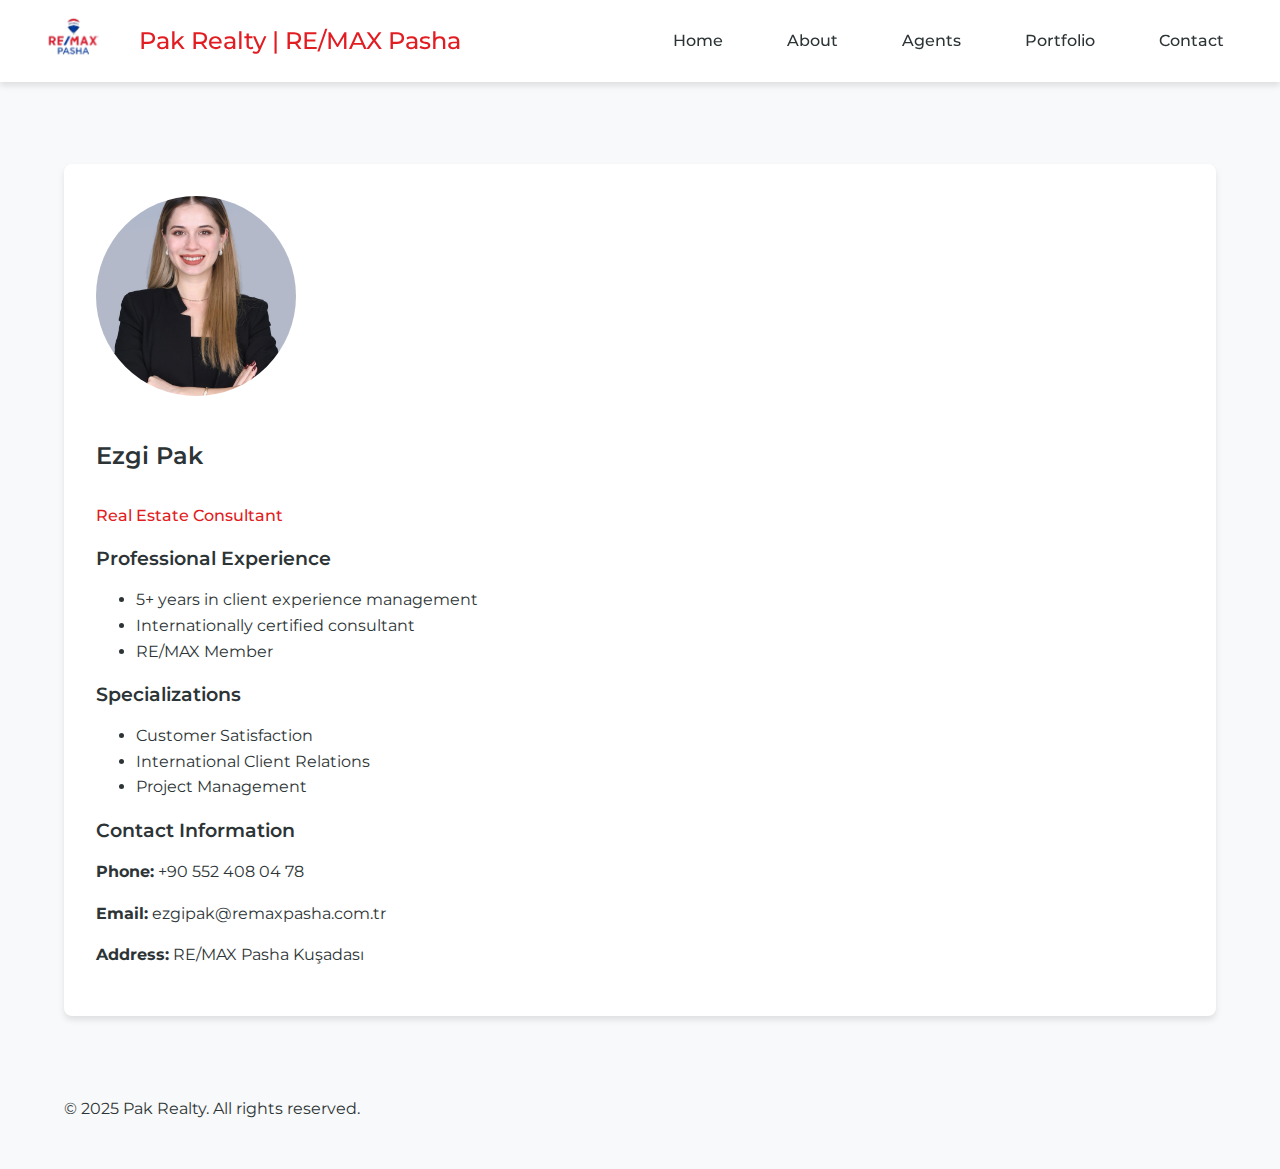
<file: ezgi-pak.html>
<!DOCTYPE html>
<html lang="en">
<head>
    <meta charset="UTF-8">
    <meta name="viewport" content="width=device-width, initial-scale=1.0">
    <meta name="description" content="Ezgi Pak - Professional real estate consultant at RE/MAX Pasha. Specialized in international client relations and customer satisfaction.">
    <meta name="keywords" content="Ezgi Pak, RE/MAX Pasha, Kuşadası real estate agent, property consultant">
    <meta name="author" content="Pak Realty">
    <meta name="robots" content="index, follow">
    <meta name="google-site-verification" content="googlebb04fb0242481f75" />
    
    <meta property="og:title" content="Ezgi Pak - Real Estate Consultant at RE/MAX Pasha">
    <meta property="og:description" content="Professional real estate consultant specializing in international client relations">
    <meta property="og:image" content="https://pakrealty.com.tr/ezgi.jpg">
    <meta property="og:url" content="https://pakrealty.com.tr/ezgi-pak.html">
    
    <title>Ezgi Pak - Real Estate Consultant | RE/MAX Pasha</title>
    <link rel="stylesheet" href="styles.css">
    <link href="https://fonts.googleapis.com/css2?family=Montserrat:wght@400;600&family=Playfair+Display:wght@700&display=swap" rel="stylesheet">
</head>
<body>
    <header class="sticky-header">
        <div class="header-content">
            <div class="logo">
                <a href="index.html">
                    <img src="remaxpashalogo.png" alt="RE/MAX Pasha Logo" class="logo-img">
                </a>
                <h1 class="brand-title">Pak Realty | RE/MAX Pasha</h1>
            </div>
            
            <button class="mobile-menu-toggle" aria-label="Toggle Menu">
                <span class="menu-bar"></span>
                <span class="menu-bar"></span>
                <span class="menu-bar"></span>
            </button>
            
            <nav class="main-nav">
                <ul class="nav-list">
                    <li><a href="index.html" class="nav-link">Home</a></li>
                    <li><a href="index.html#about" class="nav-link">About</a></li>
                    <li><a href="index.html#agents" class="nav-link">Agents</a></li>
                    <li><a href="index.html#portfolio" class="nav-link">Portfolio</a></li>
                    <li><a href="index.html#contact" class="nav-link">Contact</a></li>
                </ul>
            </nav>
        </div>
    </header>

    <section id="agent-profile">
        <div class="container">
            <div class="agent-bio">
                <div class="agent-header">
                    <div class="agent-photo-container">
                        <img src="ezgi.jpg" alt="Ezgi Pak" class="agent-photo">
                    </div>
                    <h2>Ezgi Pak</h2>
                    <p class="position">Real Estate Consultant</p>
                </div>

                <div class="agent-details">
                    <div class="experience">
                        <h3>Professional Experience</h3>
                        <ul>
                            <li>5+ years in client experience management</li>
                            <li>Internationally certified consultant</li>
                            <li>RE/MAX Member</li>
                        </ul>
                    </div>

                    <div class="specializations">
                        <h3>Specializations</h3>
                        <ul>
                            <li>Customer Satisfaction</li>
                            <li>International Client Relations</li>
                            <li>Project Management</li>
                        </ul>
                    </div>

                    <div class="contact-info">
                        <h3>Contact Information</h3>
                        <p><strong>Phone:</strong> +90 552 408 04 78</p>
                        <p><strong>Email:</strong> ezgipak@remaxpasha.com.tr</p>
                        <p><strong>Address:</strong> RE/MAX Pasha Kuşadası</p>
                    </div>
                </div>
            </div>
        </div>
    </section>

    <footer>
        <div class="container">
            <p>&copy; 2025 Pak Realty. All rights reserved.</p>
        </div>
    </footer>

    <script src="scripts.js"></script>
</body>
</html>
</file>
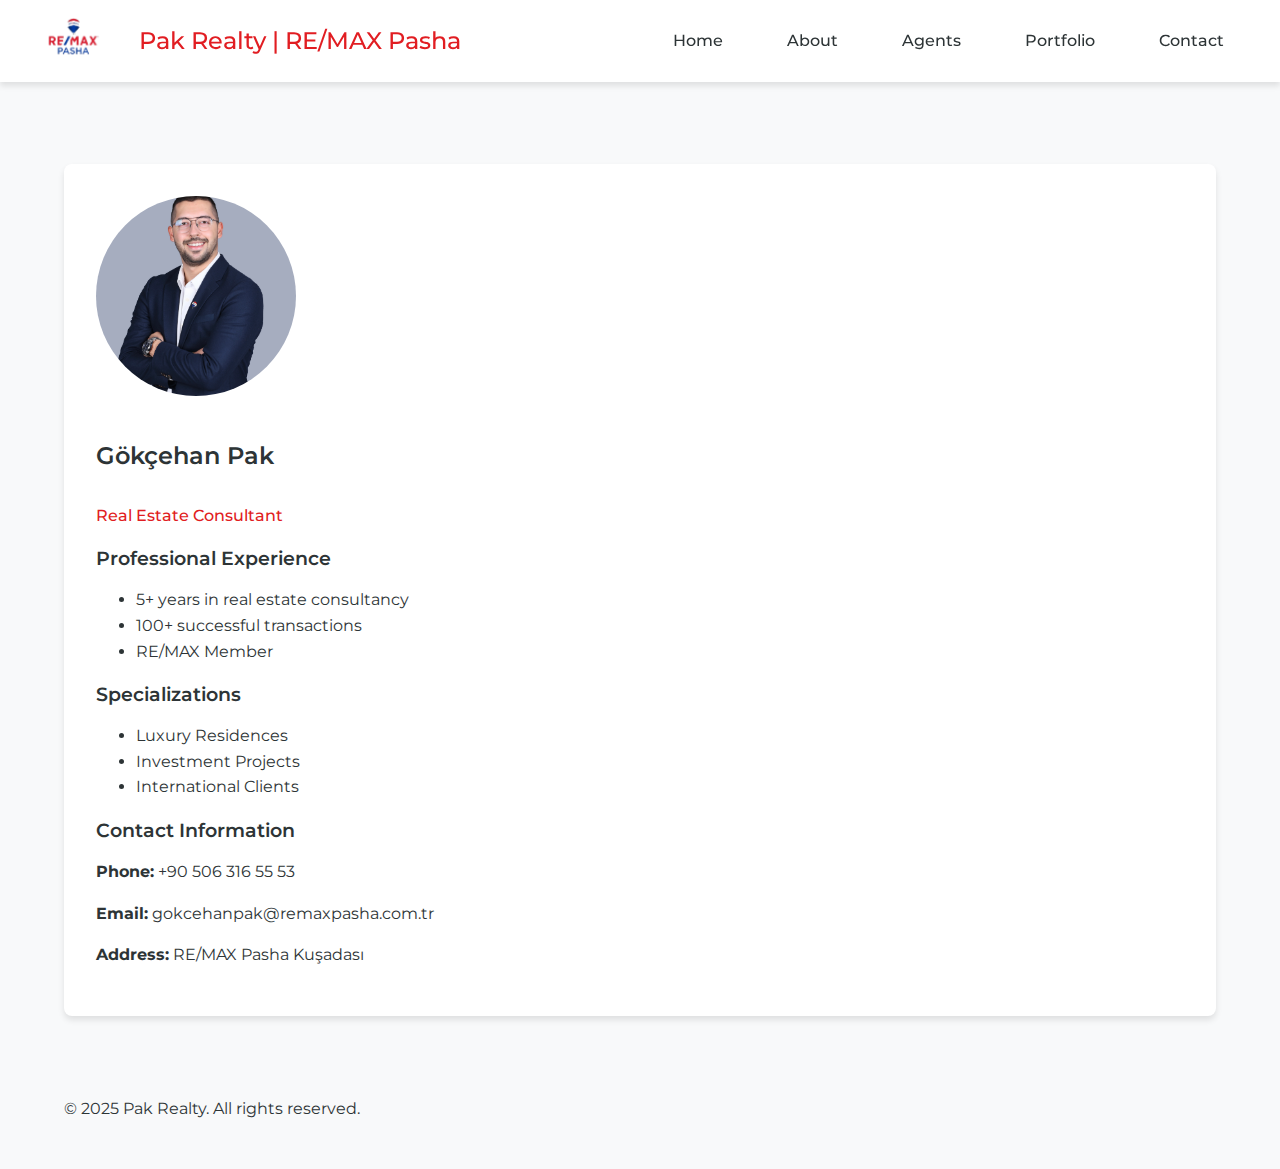
<file: gokcehan-pak.html>
<!DOCTYPE html>
<html lang="en">
<head>
    <meta charset="UTF-8">
    <meta name="viewport" content="width=device-width, initial-scale=1.0">
    <meta name="description" content="Gökçehan Pak - Expert real estate consultant at RE/MAX Pasha. Specialized in luxury properties and investment opportunities in Kuşadası.">
    <meta name="keywords" content="Gökçehan Pak, RE/MAX Pasha, Kuşadası luxury real estate, investment properties">
    <meta name="author" content="Pak Realty">
    <meta name="robots" content="index, follow">
    <meta name="google-site-verification" content="googlebb04fb0242481f75" />
    
    <meta property="og:title" content="Gökçehan Pak - Real Estate Consultant at RE/MAX Pasha">
    <meta property="og:description" content="Expert real estate consultant specializing in luxury properties and investments">
    <meta property="og:image" content="https://pakrealty.com.tr/gokcehan.jpg">
    <meta property="og:url" content="https://pakrealty.com.tr/gokcehan-pak.html">
    
    <title>Gökçehan Pak - Real Estate Consultant | RE/MAX Pasha</title>
    <link rel="stylesheet" href="styles.css">
    <link href="https://fonts.googleapis.com/css2?family=Montserrat:wght@400;600&family=Playfair+Display:wght@700&display=swap" rel="stylesheet">
</head>
<body>
    <header class="sticky-header">
        <div class="header-content">
            <div class="logo">
                <a href="index.html">
                    <img src="remaxpashalogo.png" alt="RE/MAX Pasha Logo" class="logo-img">
                </a>
                <h1 class="brand-title">Pak Realty | RE/MAX Pasha</h1>
            </div>
            
            <button class="mobile-menu-toggle" aria-label="Toggle Menu">
                <span class="menu-bar"></span>
                <span class="menu-bar"></span>
                <span class="menu-bar"></span>
            </button>
            
            <nav class="main-nav">
                <ul class="nav-list">
                    <li><a href="index.html" class="nav-link">Home</a></li>
                    <li><a href="index.html#about" class="nav-link">About</a></li>
                    <li><a href="index.html#agents" class="nav-link">Agents</a></li>
                    <li><a href="index.html#portfolio" class="nav-link">Portfolio</a></li>
                    <li><a href="index.html#contact" class="nav-link">Contact</a></li>
                </ul>
            </nav>
        </div>
    </header>

    <section id="agent-profile">
        <div class="container">
            <div class="agent-bio">
                <div class="agent-header">
                    <div class="agent-photo-container">
                        <img src="gokcehan.jpg" alt="Gökçehan Pak" class="agent-photo">
                    </div>
                    <h2>Gökçehan Pak</h2>
                    <p class="position">Real Estate Consultant</p>
                </div>

                <div class="agent-details">
                    <div class="experience">
                        <h3>Professional Experience</h3>
                        <ul>
                            <li>5+ years in real estate consultancy</li>
                            <li>100+ successful transactions</li>
                            <li>RE/MAX Member</li>
                        </ul>
                    </div>

                    <div class="specializations">
                        <h3>Specializations</h3>
                        <ul>
                            <li>Luxury Residences</li>
                            <li>Investment Projects</li>
                            <li>International Clients</li>
                        </ul>
                    </div>

                    <div class="contact-info">
                        <h3>Contact Information</h3>
                        <p><strong>Phone:</strong> +90 506 316 55 53</p>
                        <p><strong>Email:</strong> gokcehanpak@remaxpasha.com.tr</p>
                        <p><strong>Address:</strong> RE/MAX Pasha Kuşadası</p>
                    </div>
                </div>
            </div>
        </div>
    </section>

    <footer>
        <div class="container">
            <p>&copy; 2025 Pak Realty. All rights reserved.</p>
        </div>
    </footer>

    <script src="scripts.js"></script>
</body>
</html>
</file>
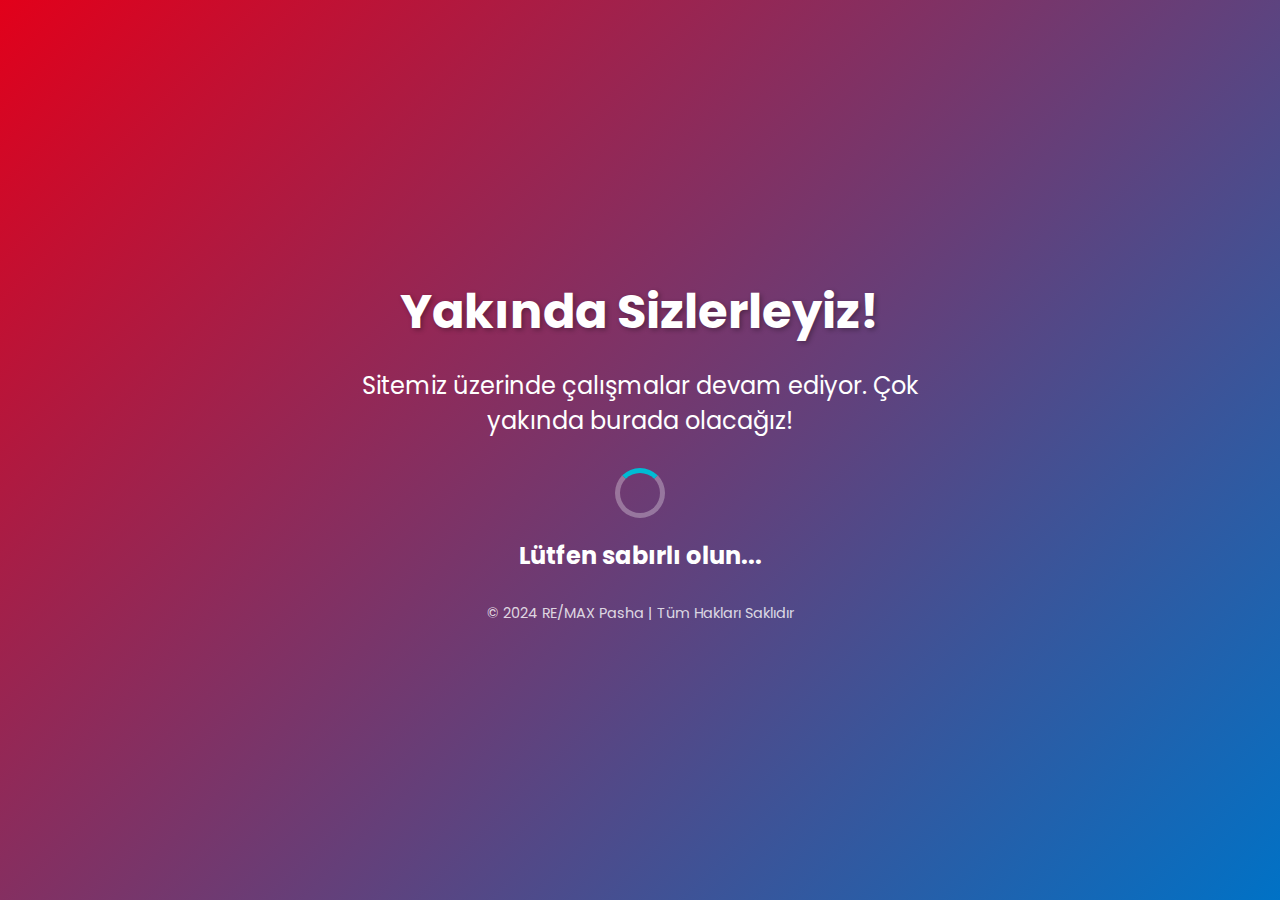
<file: maintenance.html>
<!DOCTYPE html>
<html lang="tr">
<head>
    <meta charset="UTF-8">
    <meta name="viewport" content="width=device-width, initial-scale=1.0">
    <title>Yakında Sizlerleyiz</title>
    <link href="https://fonts.googleapis.com/css2?family=Poppins:wght@400;700&display=swap" rel="stylesheet">
    <style>
        :root {
            --primary-color: #E2001A;
            --secondary-color: #0072C6;
            --text-color: #FFFFFF;
            --background-color: #2D2D2D;
            --hover-color: #00bcd4;
        }

        * {
            margin: 0;
            padding: 0;
            box-sizing: border-box;
        }

        body {
            font-family: 'Poppins', sans-serif;
            background: linear-gradient(135deg, var(--primary-color), var(--secondary-color));
            color: var(--text-color);
            height: 100vh;
            display: flex;
            justify-content: center;
            align-items: center;
            text-align: center;
        }

        .container {
            max-width: 600px;
        }

        .container h1 {
            font-size: 3em;
            margin-bottom: 20px;
            font-weight: bold;
            text-shadow: 2px 2px 5px rgba(0, 0, 0, 0.3);
        }

        .container p {
            font-size: 1.5em;
            margin-bottom: 30px;
        }

        .countdown {
            font-size: 1.2em;
            font-weight: bold;
        }

        .loader {
            margin: 20px auto;
            width: 50px;
            height: 50px;
            border: 5px solid rgba(255, 255, 255, 0.3);
            border-top: 5px solid var(--hover-color);
            border-radius: 50%;
            animation: spin 1s linear infinite;
        }

        @keyframes spin {
            0% {
                transform: rotate(0deg);
            }
            100% {
                transform: rotate(360deg);
            }
        }

        footer {
            margin-top: 30px;
            font-size: 0.9em;
            color: rgba(255, 255, 255, 0.8);
        }
    </style>
</head>
<body>
    <div class="container">
        <h1>Yakında Sizlerleyiz!</h1>
        <p>Sitemiz üzerinde çalışmalar devam ediyor. Çok yakında burada olacağız!</p>
        <div class="loader"></div>
        <p class="countdown">Lütfen sabırlı olun...</p>
        <footer>&copy; 2024 RE/MAX Pasha | Tüm Hakları Saklıdır</footer>
    </div>
</body>
</html>
</file>
<file: styles.css>
/* styles.css - Modern & Professional Version */
:root {
    --primary-color: #E11D22;
    --secondary-color: #2D3436;
    --accent-color: #4A90E2;
    --light-bg: #F8F9FA;
    --dark-text: #2D3436;
    --border-radius: 8px;
    --box-shadow: 0 4px 6px rgba(0, 0, 0, 0.1);
}

body {
    font-family: 'Montserrat', sans-serif;
    margin: 0;
    color: var(--dark-text);
    background-color: var(--light-bg);
    line-height: 1.6;
}

.container {
    width: 90%;
    max-width: 1200px;
    margin: 0 auto;
    padding: 2rem 0;
}

/* Header Styles */
.sticky-header {
    background: rgba(255, 255, 255, 0.95);
    position: fixed;
    width: 100%;
    top: 0;
    left: 0;
    z-index: 1000;
    transition: transform 0.3s ease-in-out;
    box-shadow: var(--box-shadow);
}

.sticky-header.hidden {
    transform: translateY(-100%);
}

.header-content {
    display: flex;
    align-items: center;
    justify-content: space-between;
    padding: 1rem 2rem;
    max-width: 1200px;
    margin: 0 auto;
}

.logo {
    display: flex;
    align-items: center;
    gap: 1rem;
}

.logo a {
    display: flex;
    align-items: center;
}

.logo-img {
    height: 50px;
    width: auto;
    transition: transform 0.3s ease;
    -webkit-backface-visibility: hidden;
    backface-visibility: hidden;
    transform: translateZ(0);
    will-change: transform;
}

.logo-img:hover {
    transform: scale(1.05);
}

/* Brand Title Animation */
.brand-title,
.brand-title-main,
.brand-title-divider {
    /* Bu stilleri kaldırıyoruz */
    display: none;
}

/* Brand Title Styling */
.brand-title {
    font-size: 1.5rem;
    margin: 0 0 0 1rem;
    color: var(--primary-color);
    font-family: 'Montserrat', sans-serif;
    font-weight: 500;
    display: block; /* display: none'u kaldırıyoruz */
}

/* Hover efekti */
.brand-title:hover {
    background: linear-gradient(45deg, var(--primary-color) 0%, var(--secondary-color) 100%);
    -webkit-background-clip: text;
    background-clip: text;
    -webkit-text-fill-color: transparent;
    transition: all 0.3s ease;
}

/* Brand Title Styling */
.brand-title-main {
    color: var(--primary-color);
    font-family: 'Playfair Display', serif;
    width: 0;
    animation: typing-main 1.2s steps(10) forwards;
}

.brand-title-divider {
    margin: 0 0.5rem;
    color: var(--secondary-color);
    opacity: 0;
    animation: fadeIn 0.1s 1.2s forwards;
}

.brand-title-sub {
    color: var(--secondary-color);
    font-family: 'Montserrat', sans-serif;
    width: 0;
    animation: typing-sub 1.2s steps(11) 1.3s forwards;
}

/* Typing Animations */
@keyframes typing-main {
    from { width: 0; }
    to { width: 10ch; } /* Pak Realty için */
}

@keyframes typing-sub {
    from { width: 0; }
    to { width: 11ch; } /* RE/MAX Pasha için */
}

@keyframes fadeIn {
    from { opacity: 0; }
    to { opacity: 1; }
}

/* Hover Effects */
.brand-title:hover .brand-title-main {
    color: var(--secondary-color);
    transition: color 0.3s ease;
}

.brand-title:hover .brand-title-sub {
    color: var(--primary-color);
    transition: color 0.3s ease;
}

/* Navigation Styles */
.main-nav {
    transition: all 0.3s ease-in-out;
}

.nav-list {
    display: flex;
    gap: 2rem;
    list-style: none;
    margin: 0;
    padding: 0;
}

.nav-link {
    color: var(--secondary-color);
    text-decoration: none;
    font-weight: 500;
    padding: 0.5rem 1rem;
    border-radius: var(--border-radius);
    transition: all 0.3s ease;
}

.nav-link:hover,
.nav-link.active {
    background: rgba(225, 29, 34, 0.1);
    color: var(--primary-color);
}

/* Mobile Menu Button */
.mobile-menu-toggle {
    display: none;
    background: none;
    border: none;
    cursor: pointer;
    padding: 0.5rem;
    z-index: 1001;
}

.menu-bar {
    display: block;
    width: 25px;
    height: 2px;
    margin: 5px 0;
    background-color: var(--secondary-color);
    transition: all 0.3s ease;
}

/* Mobile Menu Active State */
.mobile-menu-toggle.active .menu-bar:nth-child(1) {
    transform: rotate(45deg) translate(5px, 5px);
}

.mobile-menu-toggle.active .menu-bar:nth-child(2) {
    opacity: 0;
}

.mobile-menu-toggle.active .menu-bar:nth-child(3) {
    transform: rotate(-45deg) translate(7px, -6px);
}

/* Responsive Adjustments */
@media (max-width: 768px) {
    .header-content {
        padding: 0.8rem 1rem;
    }

    .brand-title {
        font-size: 1.3rem;
    }

    .mobile-menu-toggle {
        display: block;
    }

    .main-nav {
        position: fixed;
        top: 0;
        right: -100%;
        width: 80%;
        max-width: 300px;
        height: 100vh;
        background: white;
        padding: 80px 2rem 2rem;
        box-shadow: -2px 0 5px rgba(0, 0, 0, 0.1);
        transition: all 0.3s ease-in-out;
        z-index: 999;
    }

    .main-nav.active {
        right: 0;
    }

    .mobile-menu-toggle {
        display: block;
        z-index: 1000;
    }

    .nav-list {
        flex-direction: column;
        gap: 1rem;
    }

    .nav-link {
        display: block;
        padding: 1rem;
        text-align: left;
        width: 100%;
    }

    .hero-title {
        font-size: 2.2rem;
        padding: 0 1rem;
    }

    .hero-subtitle {
        font-size: 1.2rem;
        padding: 0 1rem;
    }

    /* Hero Section */
    #hero {
        height: 60vh;
        margin-top: 60px;
    }

    .hero-title {
        font-size: 2.2rem;
        margin-bottom: 1rem;
    }

    .hero-subtitle {
        font-size: 1.2rem;
        letter-spacing: 1px;
    }

    /* Sections */
    .container {
        padding: 1rem;
    }

    section {
        margin: 2rem 0;
    }

    /* Agents Section */
    .agents-container {
        flex-direction: column;
        gap: 2rem;
    }

    .agent {
        width: 100%;
    }

    /* Why Choose Us Section */
    .stat {
        padding: 1.5rem;
        margin-bottom: 1.5rem;
    }

    .stat h3 {
        font-size: 1.4rem;
    }

    .stat i {
        font-size: 2rem;
        margin-bottom: 1rem;
    }

    /* Slideshow */
    .slideshow-container {
        padding: 10px;
    }

    .slide {
        padding: 15px;
    }

    .prev, .next {
        width: 35px;
        height: 35px;
        font-size: 20px;
    }

    /* Modal Content */
    .content-full {
        width: 95%;
        padding: 2rem 1.5rem;
        max-height: 90vh;
    }

    .content-full h3 {
        font-size: 1.6rem;
    }

    .content-full article {
        font-size: 1rem;
        line-height: 1.6;
    }

    /* Charts */
    .chart-container {
        height: 250px;
        margin: 15px 0;
    }

    /* Contact Form */
    .form-group {
        margin-bottom: 1.2rem;
    }

    .form-group input,
    .form-group textarea {
        padding: 0.8rem;
        font-size: 16px; /* Prevents iOS zoom on focus */
    }

    /* Agent Profiles */
    .agent-bio {
        padding: 1.5rem;
    }

    .agent-photo {
        width: 150px;
        height: 150px;
    }

    .agent-details {
        padding: 1rem 0;
    }

    @keyframes typing-main {
        from { width: 0; }
        to { width: 10ch; }
    }
    
    @keyframes typing-sub {
        from { width: 0; }
        to { width: 11ch; }
    }
}

@media (max-width: 480px) {
    .brand-title {
        font-size: 1.1rem;
    }

    .logo-img {
        height: 35px;
    }

    .hero-title {
        font-size: 1.8rem;
    }

    .hero-subtitle {
        font-size: 0.9rem;
    }

    /* Make buttons more touchable */
    button, 
    .nav-link,
    .mobile-menu-toggle {
        min-height: 44px; /* Apple's recommended minimum touch target size */
    }

    /* Header */
    .header-content {
        padding: 0.6rem 1rem;
    }

    .logo-img {
        height: 30px;
    }

    .brand-title {
        font-size: 1rem;
    }

    /* Hero Section */
    .hero-title {
        font-size: 1.8rem;
    }

    .hero-subtitle {
        font-size: 1rem;
    }

    /* Navigation */
    .nav-list {
        padding: 1rem;
    }

    .nav-link {
        padding: 0.8rem;
        font-size: 1.1rem;
    }

    /* Sections */
    section {
        padding: 2rem 0;
    }

    h2 {
        font-size: 1.6rem;
        margin-bottom: 1.5rem;
    }

    /* Contact Info */
    .contact-info p {
        font-size: 0.9rem;
        margin-bottom: 0.5rem;
    }
}

/* Landscape mode */
@media (max-height: 480px) and (orientation: landscape) {
    #hero {
        height: 100vh;
    }

    .main-nav {
        padding-top: 60px;
    }

    .nav-list {
        gap: 0.5rem;
    }

    .nav-link {
        padding: 0.7rem;
    }

    .hero-content {
        padding: 1rem;
    }
}

/* Tablet adjustments */
@media (min-width: 769px) and (max-width: 1024px) {
    .hero-title {
        font-size: 3rem;
    }

    .container {
        width: 95%;
    }
}

/* Hero Section */
#hero {
    background: linear-gradient(rgba(0, 0, 0, 0.2), rgba(0, 0, 0, 0.4)), /* Daha da az karanlık overlay */
                url('image_night.png') center/cover;
    height: 80vh;
    margin-top: 70px;
    display: flex;
    align-items: center;
    justify-content: center;
    text-align: center;
    color: white;
    position: relative;
    overflow: hidden;
    perspective: 1000px;
    animation: heroFadeIn 2s ease-out forwards;
}

/* Background Animation */
#hero::before {
    content: '';
    position: absolute;
    top: -10%;
    left: -10%;
    right: -10%;
    bottom: -10%;
    background: linear-gradient(rgba(0, 0, 0, 0.2), rgba(0, 0, 0, 0.4)), /* Daha da az karanlık overlay */
                url('image_night.png') center/cover;
    background-repeat: no-repeat;
    -webkit-backface-visibility: hidden;
    backface-visibility: hidden;
    transform: translateZ(0);
    will-change: transform;
    animation: 
        heroBackgroundIn 2s ease-out forwards,
        slowZoom 30s ease-in-out infinite 2s;
    z-index: -1;
    filter: brightness(1.3) contrast(1.15) saturate(1.1); /* Daha canlı renkler */
}

/* Yeni animasyonlar */
@keyframes heroFadeIn {
    0% {
        opacity: 0;
    }
    100% {
        opacity: 1;
    }
}

@keyframes heroBackgroundIn {
    0% {
        opacity: 0;
        transform: scale(1.2); /* Başlangıçta daha büyük */
    }
    100% {
        opacity: 1;
        transform: scale(1); /* Normal boyuta gel */
    }
}

/* Mevcut zoom animasyonunu güncelle */
@keyframes slowZoom {
    0% {
        transform: scale(1) translate3d(
            var(--move-x, 0), 
            var(--move-y, 0), 
            0
        );
    }
    50% {
        transform: scale(1.1) translate3d(
            var(--move-x, 0), 
            var(--move-y, 0), 
            0
        );
    }
    100% {
        transform: scale(1) translate3d(
            var(--move-x, 0), 
            var(--move-y, 0), 
            0
        );
    }
}

.hero-content {
    position: relative;
    z-index: 1;
    opacity: 0;
    animation: fadeInUp 1.5s ease forwards 1s; /* 1s gecikme ile başlasın */
}

/* Hero content animations - only on initial load */
.hero-title {
    font-family: 'Playfair Display', serif;
    font-size: 3.5rem;
    margin-bottom: 1.5rem;
    font-weight: 700;
    text-shadow: 2px 4px 8px rgba(0, 0, 0, 0.6); /* Daha güçlü gölge */
    opacity: 0;
    transform: translateY(30px);
    animation: fadeInUp 1s ease forwards 1.5s;
}

.hero-subtitle {
    font-family: 'Montserrat', sans-serif;
    font-size: 1.5rem;
    font-weight: 400;
    letter-spacing: 2px;
    text-transform: uppercase;
    opacity: 0;
    transform: translateY(30px);
    animation: fadeInUp 1s ease forwards 2s;
    text-shadow: 2px 4px 6px rgba(0, 0, 0, 0.6); /* Daha güçlü gölge */
}

/* Hero Animations */
@keyframes fadeInUp {
    0% {
        opacity: 0;
        transform: translateY(30px);
    }
    100% {
        opacity: 1;
        transform: translateY(0);
    }
}

/* Gradient overlay'i koruyoruz ama daha subtle yapıyoruz */
#hero::after {
    content: '';
    position: absolute;
    top: 0;
    left: 0;
    right: 0;
    bottom: 0;
    background: linear-gradient(45deg, rgba(225, 29, 34, 0.1), rgba(74, 144, 226, 0.1));
    opacity: 0;
    transition: opacity 0.8s ease;
}

#hero:hover::after {
    opacity: 1;
}

/* Agent Profiles */
.agent-bio {
    background: white;
    padding: 2rem;
    border-radius: var(--border-radius);
    box-shadow: var(--box-shadow);
    margin-top: 2rem;
}

.agent-photo {
    width: 200px;
    height: 200px;
    border-radius: 50%;
    object-fit: cover;
    margin-bottom: 1rem;
    -webkit-backface-visibility: hidden;
    backface-visibility: hidden;
    transform: translateZ(0);
    will-change: transform;
}

/* Slideshow Container */
.slideshow-container {
    position: relative;
    max-width: 1200px;
    margin: 0 auto;
    padding: 20px;
    min-height: 400px;
}

/* Slide Styles */
.slide {
    display: none;
    padding: 20px;
    background: white;
    border-radius: var(--border-radius);
    box-shadow: var(--box-shadow);
    transition: transform 0.3s ease;
}

.slide.active {
    display: block;
}

/* Modal Content Styles */
.content-full {
    display: none;
    position: fixed;
    top: 50%;
    left: 50%;
    transform: translate(-50%, -50%);
    width: 90%;
    max-width: 900px;
    max-height: 85vh;
    background: white;
    padding: 3rem;
    border-radius: 16px;
    box-shadow: 0 8px 32px rgba(0, 0, 0, 0.2);
    z-index: 1000;
    overflow-y: auto;
}

/* Modal Overlay */
.modal-overlay {
    display: none;
    position: fixed;
    top: 0;
    left: 0;
    right: 0;
    bottom: 0;
    background: rgba(0, 0, 0, 0.7);
    backdrop-filter: blur(5px);
    z-index: 999;
}

/* Modal Active State */
.slide-content.expanded .content-full,
.slide-content.expanded + .modal-overlay {
    display: block;
    animation: modalFadeIn 0.3s ease-out;
}

/* Modal Content Styling */
.content-full article {
    font-size: 1.1rem;
    line-height: 1.8;
    color: var(--secondary-color);
}

.content-full h3 {
    font-size: 1.8rem;
    color: var(--primary-color);
    margin-bottom: 1.5rem;
    font-family: 'Playfair Display', serif;
}

.content-full p {
    margin-bottom: 1.5rem;
}

/* Close Button */
.close-btn {
    position: absolute;
    top: 1rem;
    right: 1rem;
    background: none;
    border: none;
    font-size: 2rem;
    cursor: pointer;
    color: var(--secondary-color);
    transition: all 0.3s ease;
}

.close-btn:hover {
    color: var(--primary-color);
    transform: scale(1.1);
}

/* Navigation Arrows */
.prev, .next {
    cursor: pointer;
    position: absolute;
    top: 50%;
    transform: translateY(-50%);
    width: 40px;
    height: 40px;
    display: flex;
    align-items: center;
    justify-content: center;
    color: var(--primary-color);
    font-size: 24px;
    background: white;
    border-radius: 50%;
    box-shadow: 0 2px 6px rgba(0, 0, 0, 0.1);
    z-index: 2;
}

.next {
    right: 10px;
}

.prev {
    left: 10px;
}

/* Read More Button */
.read-more-btn {
    display: inline-block;
    padding: 0.5rem 1rem;
    margin-top: 1rem;
    background: var(--primary-color);
    color: white;
    border: none;
    border-radius: var(--border-radius);
    cursor: pointer;
    transition: all 0.3s ease;
}

.read-more-btn:hover {
    background: var(--secondary-color);
    transform: translateY(-2px);
}

/* Mobile Adjustments */
@media (max-width: 768px) {
    .content-full {
        width: 95%;
        padding: 2rem;
    }
    
    .content-full h3 {
        font-size: 1.5rem;
    }
}

/* Chart styles */
.chart-container {
    height: 300px;
    margin: 20px 0;
}

/* Section styles */
.info-section {
    margin: 2rem 0;
    padding: 1rem;
    background: white;
    border-radius: var(--border-radius);
    box-shadow: var(--box-shadow);
}

.section-divider {
    height: 1px;
    background: rgba(0, 0, 0, 0.1);
    margin: 2rem 0;
}

/* Form styles */
.form-group {
    margin-bottom: 1rem;
}

.form-group label {
    display: block;
    margin-bottom: 0.5rem;
    font-weight: 500;
}

.form-group input,
.form-group textarea {
    width: 100%;
    padding: 0.5rem;
    border: 1px solid rgba(0, 0, 0, 0.1);
    border-radius: var(--border-radius);
}

button[type="submit"] {
    background: var(--primary-color);
    color: white;
    border: none;
    padding: 0.75rem 1.5rem;
    border-radius: var(--border-radius);
    cursor: pointer;
    transition: background 0.3s;
}

button[type="submit"]:hover {
    background: #c41a1e;
}

/* Typography adjustments */
h1, h2, h3, h4, h5, h6 {
    font-weight: 600;
    line-height: 1.3;
    margin-bottom: 1rem;
}

p {
    font-weight: 400;
    line-height: 1.6;
    margin-bottom: 1rem;
}

/* Agent profile adjustments */
.position {
    font-weight: 500;
    color: var(--primary-color);
}

.agent-details h3 {
    font-weight: 600;
    color: var(--secondary-color);
    margin-bottom: 1rem;
}

/* Contact form labels */
.form-group label {
    font-weight: 500;
}

/* Section headings */
section h2 {
    font-weight: 600;
    margin-bottom: 2rem;
    color: var(--secondary-color);
}

/* Slide Content Styles */
.slide-content {
    position: relative;
}

.content-preview {
    margin-bottom: 1rem;
    background: white;
    padding: 1.5rem;
    border-radius: var(--border-radius);
    box-shadow: var(--box-shadow);
}

/* Link styling in modal */
.content-full a {
    color: var(--primary-color);
    text-decoration: none;
    font-weight: 500;
    padding-bottom: 2px;
    border-bottom: 1px solid transparent;
    transition: all 0.3s ease;
}

.content-full a:hover {
    color: var(--secondary-color);
    border-bottom-color: var(--secondary-color);
}

/* Content Full Link Style */
.content-full a {
    color: var(--primary-color);
    text-decoration: none;
    font-weight: 500;
    transition: all 0.3s ease;
}

.content-full a:hover {
    color: var(--secondary-color);
    text-decoration: underline;
}

/* Smooth Scroll için */
html {
    scroll-behavior: smooth;
    scroll-padding-top: 80px; /* Header yüksekliği kadar padding */
}

/* Scroll Animation */
@media (prefers-reduced-motion: no-preference) {
    :root {
        scroll-behavior: smooth;
    }
}

/* Scroll Target Animation */
[id] {
    scroll-margin-top: 80px;
}

section {
    opacity: 0;
    transform: translateY(20px);
    transition: all 0.8s cubic-bezier(0.4, 0, 0.2, 1);
}

section.visible {
    opacity: 1;
    transform: translateY(0);
}

/* Agent Profile Page Specific Styles */
#agent-profile {
    opacity: 1 !important; /* Animasyonu override et */
    transform: none !important; /* Animasyonu override et */
    margin-top: 100px; /* Header'dan sonra boşluk */
    min-height: calc(100vh - 200px); /* Footer'a kadar uzasın */
}

/* Agent Profile Content Styles */
.agent-bio {
    animation: fadeIn 0.8s ease-out;
}

@keyframes fadeIn {
    from {
        opacity: 0;
        transform: translateY(20px);
    }
    to {
        opacity: 1;
        transform: translateY(0);
    }
}

/* Touch Device Optimizations */
@media (hover: none) {
    .nav-link:hover,
    .read-more-btn:hover,
    .close-btn:hover {
        transform: none;
    }

    input, 
    textarea, 
    button {
        font-size: 16px; /* Prevents iOS zoom */
    }

    .nav-link,
    .read-more-btn,
    button[type="submit"] {
        min-height: 44px; /* Apple's minimum touch target size */
    }
}

/* Better Touch Feedback */
.nav-link:active,
.read-more-btn:active,
.close-btn:active {
    opacity: 0.7;
    transition: opacity 0.1s;
}
</file>
